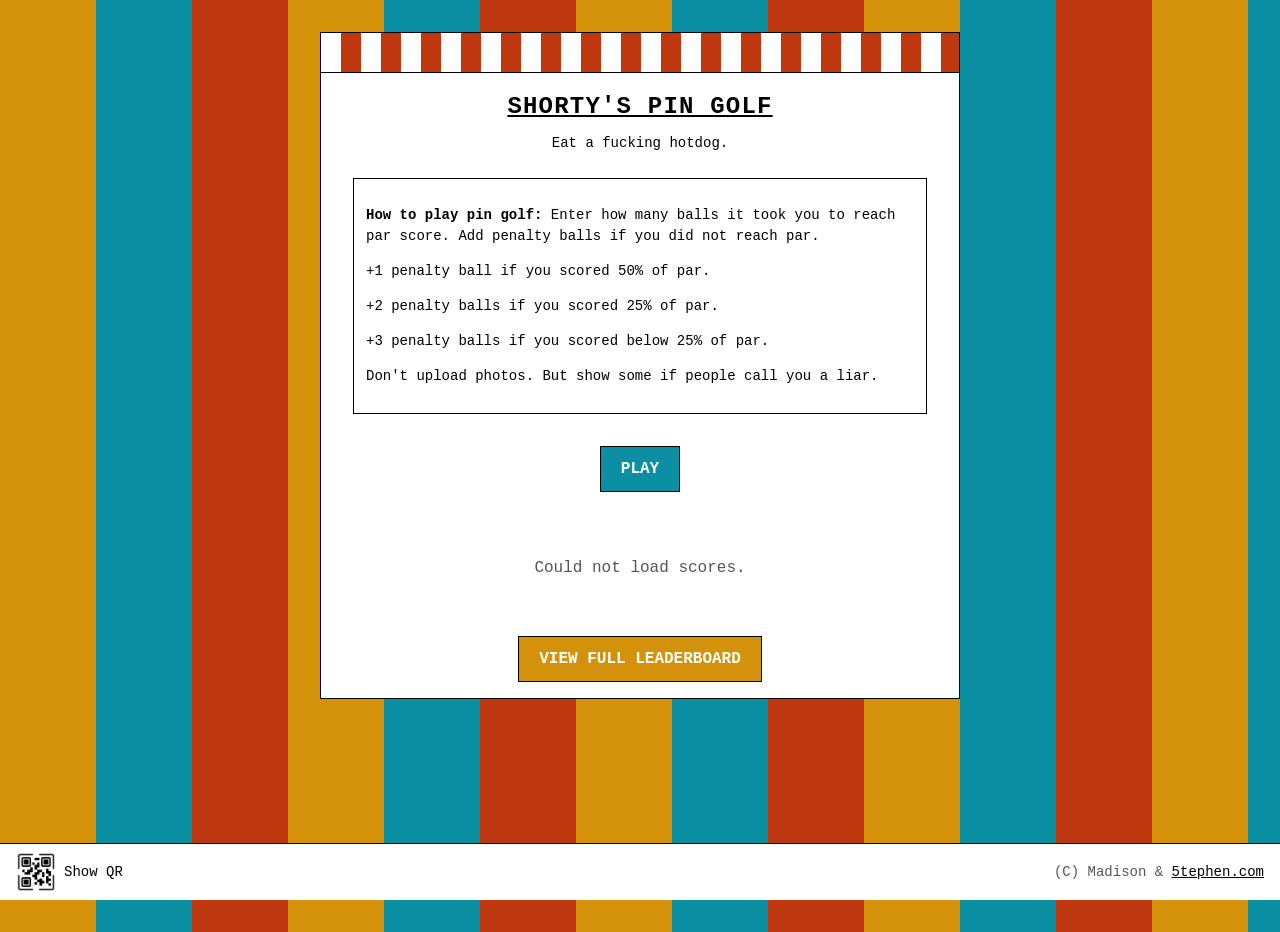
<file: index.html>
<!DOCTYPE html>
<html lang="en">
<head>
  <meta charset="UTF-8">
  <meta name="viewport" content="width=device-width, initial-scale=1">
  <title>Shorty's Pin Golf</title>
  <link rel="icon" href="favicon.svg" type="image/svg+xml">
  <link rel="stylesheet" href="css/style.css">
</head>
<body>
  <main class="container">
    <div id="site-header"></div>

    <div class="scoring-help">
      <p>
        <b>How to play pin golf:</b> Enter how many balls it took you to reach par score.
        Add penalty balls if you did not reach par.
      </p>
      <p>+1 penalty ball if you scored 50% of par.</p>
      <p>+2 penalty balls if you scored 25% of par.</p>
      <p>+3 penalty balls if you scored below 25% of par.</p>
      <p>Don't upload photos. But show some if people call you a liar.</p>
    </div>

    <div class="home-play-wrap">
      <a href="play.html" class="button button-play">PLAY</a>
    </div>

    <div id="leaderboard-top"></div>

    <div class="home-actions">
      <a href="leaderboard.html" class="button button-gold">View full leaderboard</a>
    </div>
    <div id="site-footer" class="site-footer"></div>
  </main>

  <script src="js/header.js"></script>
  <script src="js/holes.js"></script>
  <script src="js/qrcode.min.js"></script>
  <script src="js/app.js?v=5"></script>
  <script>
    renderSiteHeader({ qr: true });
    loadLeaderboard(document.getElementById('leaderboard-top'), { limit: 5 }).catch(() => {
      document.getElementById('leaderboard-top').innerHTML =
        '<p class="empty-state">Could not load scores.</p>';
    });
  </script>
</body>
</html>
</file>
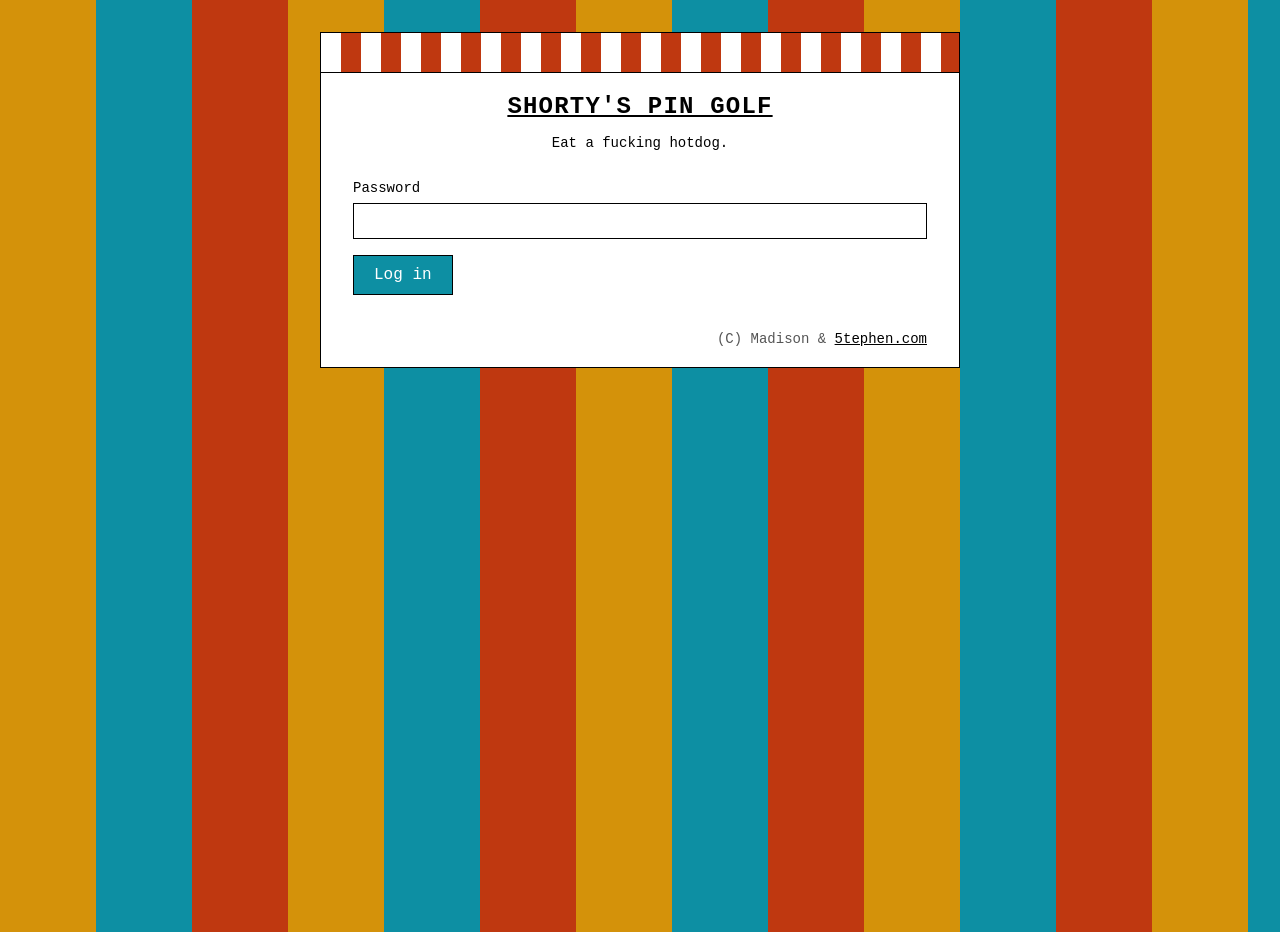
<file: admin.html>
<!DOCTYPE html>
<html lang="en">
<head>
  <meta charset="UTF-8">
  <meta name="viewport" content="width=device-width, initial-scale=1">
  <title>Admin — Shorty's Pin Golf</title>
  <link rel="icon" href="favicon.svg" type="image/svg+xml">
  <link rel="stylesheet" href="css/style.css">
</head>
<body>
  <main class="container">
    <div id="site-header"></div>

    <div id="login-panel">
      <form id="admin-login" class="admin-login">
        <div class="form-row">
          <label for="admin-password">Password</label>
          <input type="password" id="admin-password" name="password" maxlength="64" autocomplete="current-password" required>
        </div>
        <div class="form-actions">
          <button type="submit" class="primary">Log in</button>
        </div>
      </form>
      <div id="login-message" class="message" hidden></div>
    </div>

    <div id="admin-panel" hidden>
      <div class="admin-toolbar">
        <button type="button" id="admin-logout" class="button">Log out</button>
      </div>
      <div id="admin-leaderboard"></div>
      <div id="admin-message" class="message" hidden></div>
      <div class="admin-footer">
        <button type="button" id="admin-clear-scores" class="button-danger admin-clear-btn">Clear all scores</button>
      </div>
    </div>
    <div id="site-footer" class="site-footer"></div>
  </main>

  <script src="js/header.js"></script>
  <script src="js/holes.js"></script>
  <script src="js/app.js?v=5"></script>
  <script src="js/admin.js?v=2"></script>
  <script>
    renderSiteHeader();
    initAdminPage();
  </script>
</body>
</html>
</file>
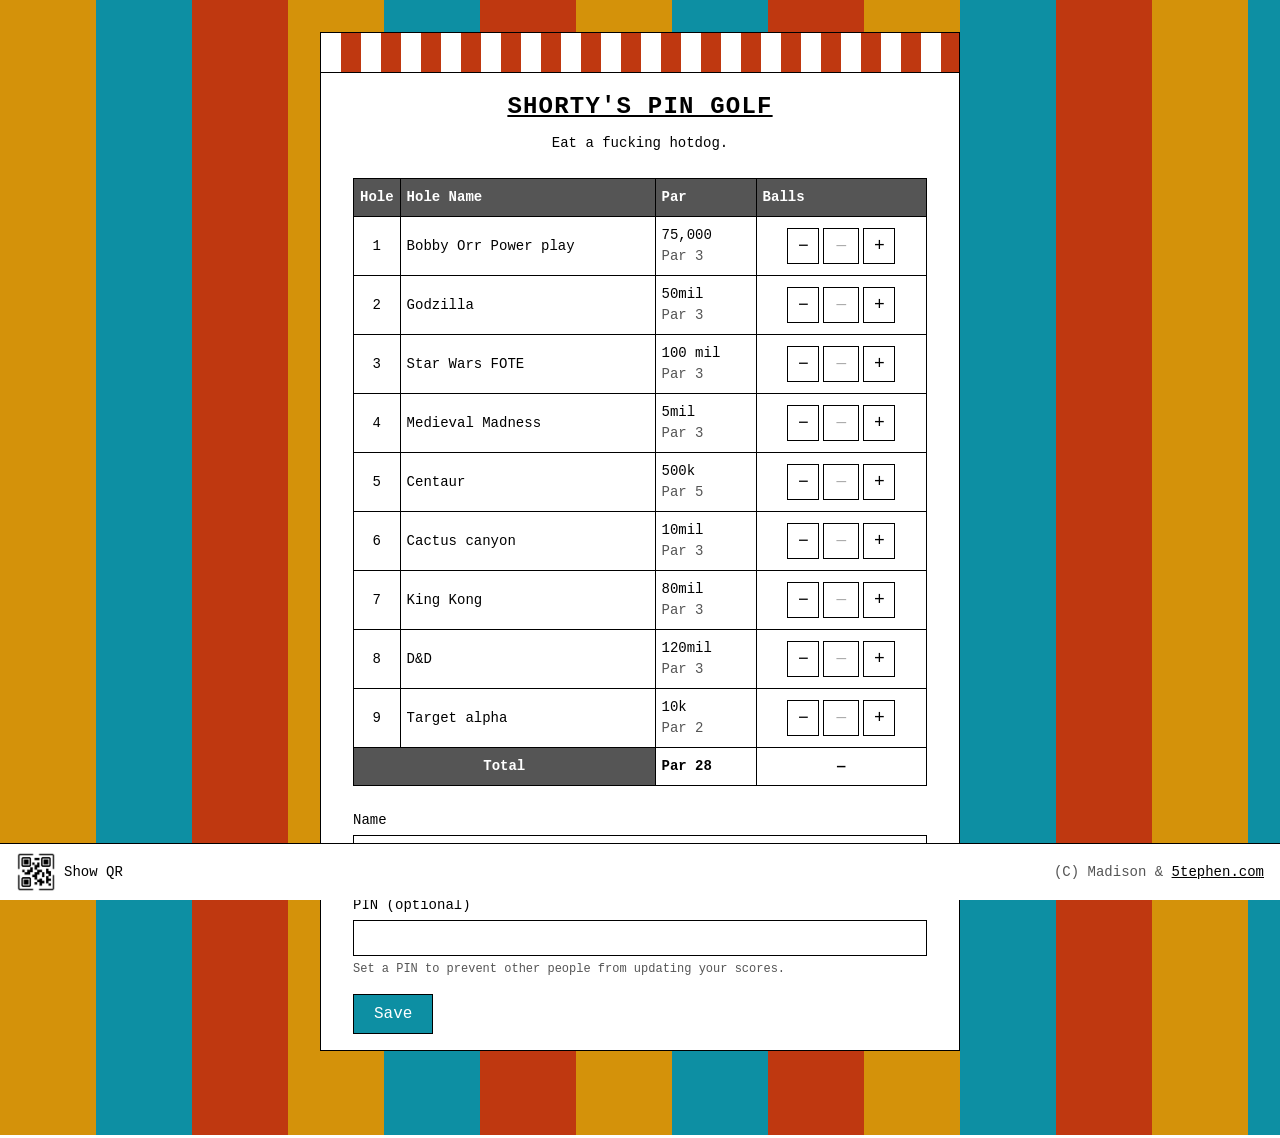
<file: entry.html>
<!DOCTYPE html>
<html lang="en">
<head>
  <meta charset="UTF-8">
  <meta name="viewport" content="width=device-width, initial-scale=1">
  <title>Entry — Shorty's Pin Golf</title>
  <link rel="icon" href="favicon.svg" type="image/svg+xml">
  <link rel="stylesheet" href="css/style.css">
</head>
<body>
  <main class="container">
    <div id="site-header"></div>

    <p id="entry-meta" class="entry-meta"></p>

    <form id="score-form">
      <table>
        <thead>
          <tr>
            <th class="hole-num">Hole</th>
            <th>Hole Name</th>
            <th>Par</th>
            <th>Balls</th>
          </tr>
        </thead>
        <tbody id="holes-body"></tbody>
        <tfoot>
          <tr>
            <td colspan="2" class="total-label">Total</td>
            <td>Par 28</td>
            <td id="player-total">—</td>
          </tr>
        </tfoot>
      </table>

      <div class="form-row">
        <label for="name">Name</label>
        <input type="text" id="name" name="name" autocomplete="name" maxlength="64" required>
      </div>

      <div class="form-row" id="edit-pin-row" hidden>
        <label for="editPin">PIN to save changes</label>
        <input type="password" id="editPin" name="editPin" maxlength="32" autocomplete="current-password">
        <small>This entry is protected.</small>
      </div>

      <div class="form-actions">
        <button type="submit" class="primary">Save changes</button>
        <a href="leaderboard.html" class="button">Leaderboard</a>
      </div>

      <div id="message" class="message" hidden></div>
    </form>
    <div id="site-footer" class="site-footer"></div>
  </main>

  <script src="js/header.js"></script>
  <script src="js/holes.js"></script>
  <script src="js/score-input.js"></script>
  <script src="js/input-guard.js"></script>
  <script src="js/app.js?v=5"></script>
  <script>
    renderSiteHeader();

    const params = new URLSearchParams(window.location.search);
    const id = params.get('id');

    if (!id || !isValidEntryId(id)) {
      window.location.href = 'play.html';
    } else {
      loadEntry(id)
        .then((entry) => {
          document.getElementById('entry-meta').textContent =
            `${entry.name} · saved ${new Date(entry.updatedAt).toLocaleString()} · ${formatVsPar(entry.scores)} balls`;

          if (entry.hasPin) {
            document.getElementById('edit-pin-row').hidden = false;
          }

          initEditForm({
            form: document.getElementById('score-form'),
            tbody: document.getElementById('holes-body'),
            messageEl: document.getElementById('message'),
            entry,
          });
        })
        .catch(() => {
          const container = document.querySelector('.container');
          container.replaceChildren();
          const p = document.createElement('p');
          p.className = 'empty-state';
          p.textContent = 'Entry not found. ';
          const a = document.createElement('a');
          a.href = 'leaderboard.html';
          a.textContent = 'Back to leaderboard';
          p.appendChild(a);
          container.appendChild(p);
        });
    }
  </script>
</body>
</html>
</file>
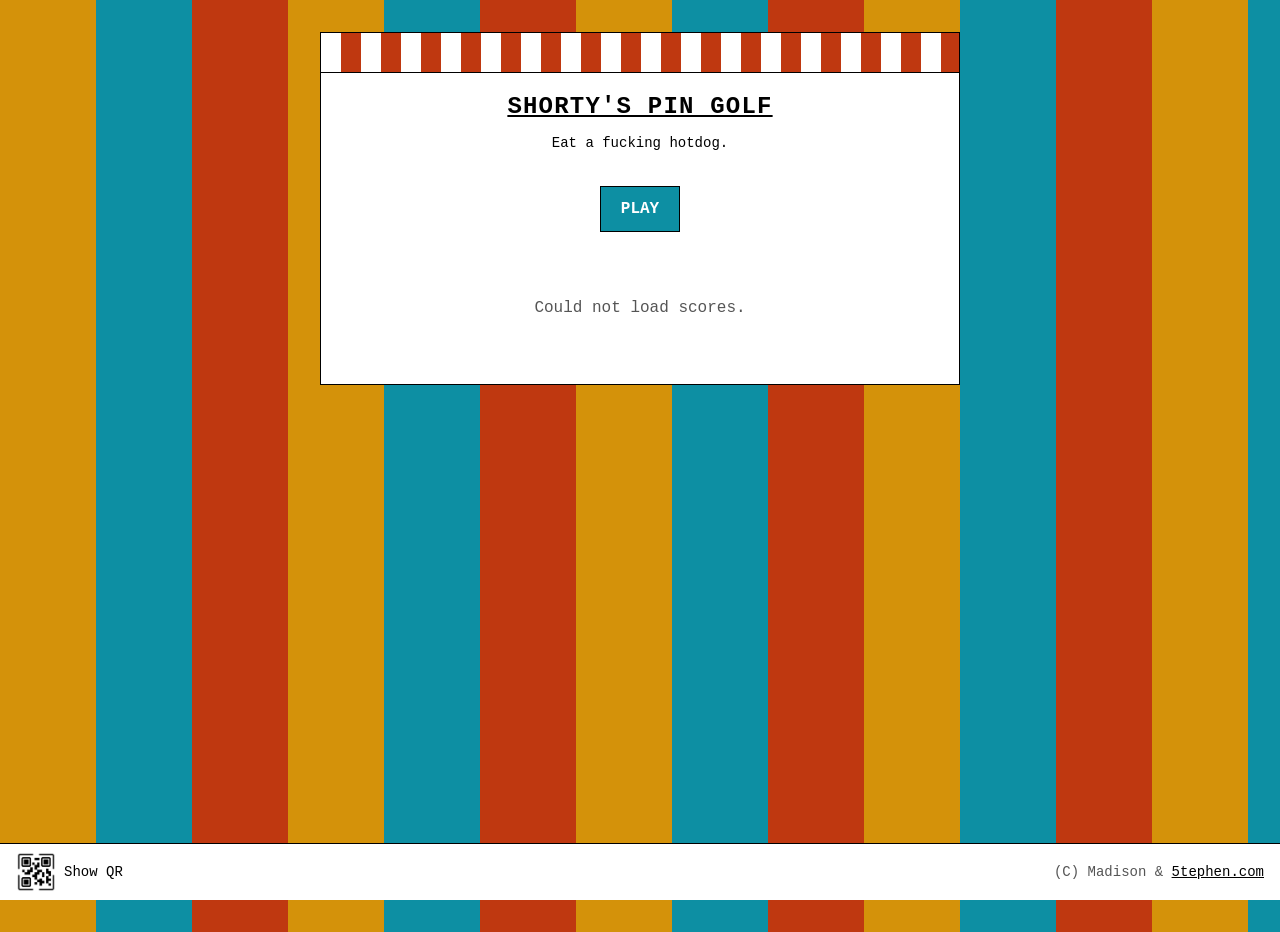
<file: leaderboard.html>
<!DOCTYPE html>
<html lang="en">
<head>
  <meta charset="UTF-8">
  <meta name="viewport" content="width=device-width, initial-scale=1">
  <title>Leaderboard — Shorty's Pin Golf</title>
  <link rel="icon" href="favicon.svg" type="image/svg+xml">
  <link rel="stylesheet" href="css/style.css">
</head>
<body>
  <main class="container">
    <div id="site-header"></div>

    <div class="home-play-wrap">
      <a href="play.html" class="button button-play">PLAY</a>
    </div>

    <div id="leaderboard"></div>
    <div id="site-footer" class="site-footer"></div>
  </main>

  <script src="js/header.js"></script>
  <script src="js/holes.js"></script>
  <script src="js/qrcode.min.js"></script>
  <script src="js/app.js?v=8"></script>
  <script>
    renderSiteHeader({ qr: true });
    const highlightId = new URLSearchParams(window.location.search).get('highlight');
    loadLeaderboard(document.getElementById('leaderboard'), {
      highlightId: isValidEntryId(highlightId) ? highlightId : null,
    }).catch(() => {
      document.getElementById('leaderboard').innerHTML =
        '<p class="empty-state">Could not load scores.</p>';
    });
  </script>
</body>
</html>
</file>
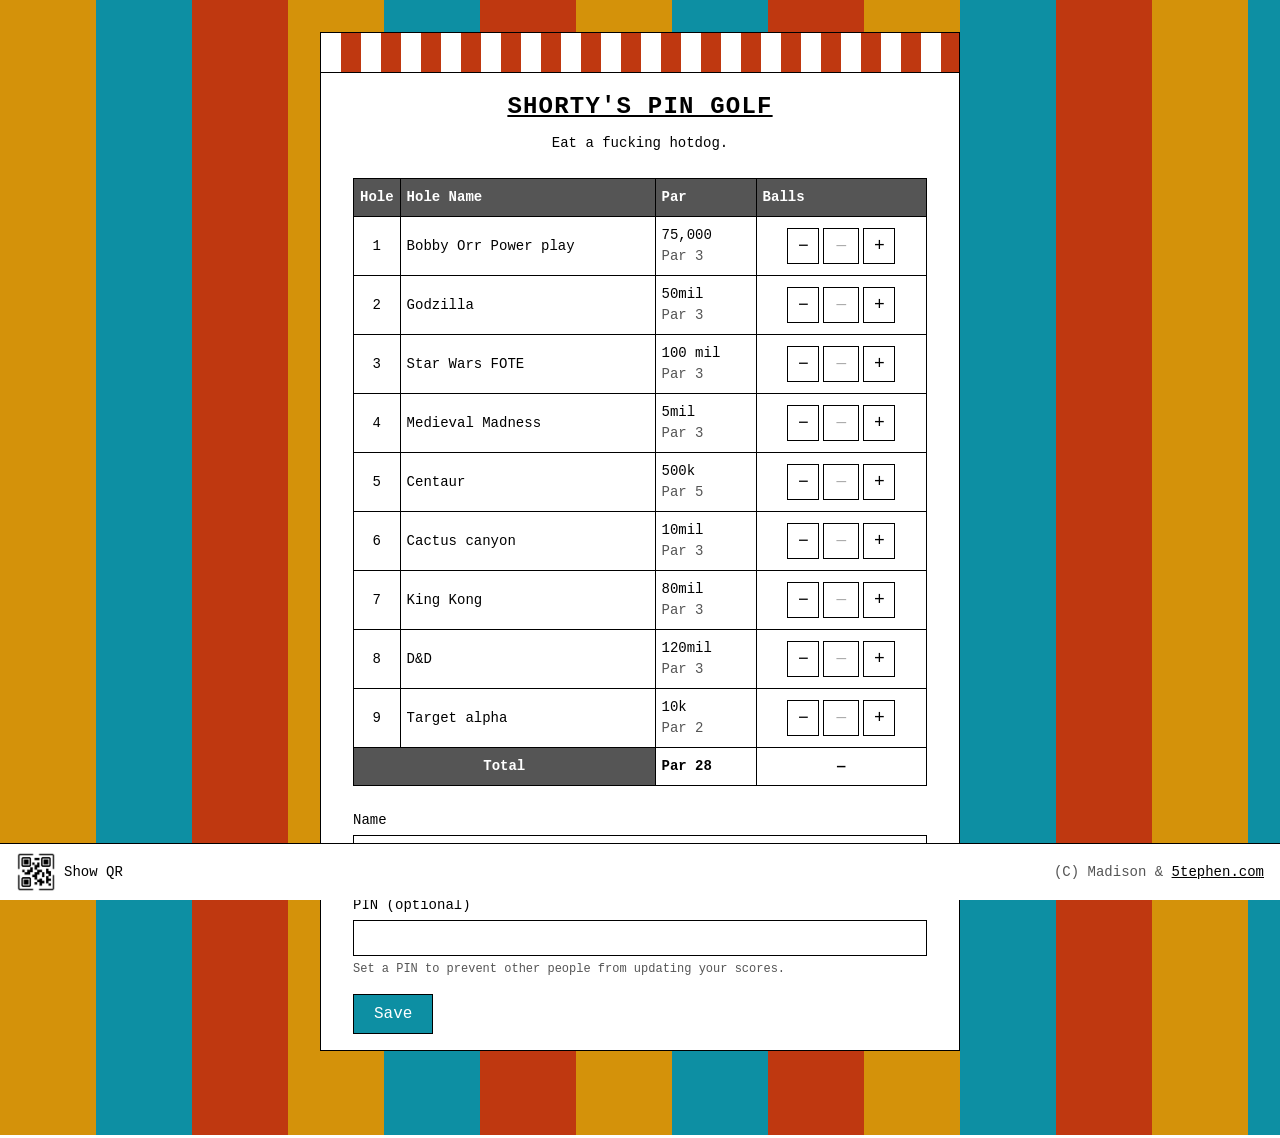
<file: play.html>
<!DOCTYPE html>
<html lang="en">
<head>
  <meta charset="UTF-8">
  <meta name="viewport" content="width=device-width, initial-scale=1">
  <title>Play — Shorty's Pin Golf</title>
  <link rel="icon" href="favicon.svg" type="image/svg+xml">
  <link rel="stylesheet" href="css/style.css">
</head>
<body>
  <main class="container">
    <div id="site-header"></div>

    <form id="score-form">
      <table>
        <thead>
          <tr>
            <th class="hole-num">Hole</th>
            <th>Hole Name</th>
            <th>Par</th>
            <th>Balls</th>
          </tr>
        </thead>
        <tbody id="holes-body"></tbody>
        <tfoot>
          <tr>
            <td colspan="2" class="total-label">Total</td>
            <td>Par 28</td>
            <td id="player-total">—</td>
          </tr>
        </tfoot>
      </table>

      <div class="form-row">
        <label for="name">Name</label>
        <input type="text" id="name" name="name" autocomplete="name" maxlength="64" required>
      </div>

      <div class="form-row">
        <label for="pin">PIN (optional)</label>
        <input type="password" id="pin" name="pin" maxlength="32" autocomplete="new-password">
        <small>Set a PIN to prevent other people from updating your scores.</small>
      </div>

      <div class="form-actions">
        <button type="submit" class="primary">Save</button>
      </div>

      <div id="message" class="message" hidden></div>
    </form>
    <div id="site-footer" class="site-footer"></div>
  </main>

  <script src="js/header.js"></script>
  <script src="js/holes.js"></script>
  <script src="js/score-input.js"></script>
  <script src="js/input-guard.js"></script>
  <script src="js/qrcode.min.js"></script>
  <script src="js/draft.js?v=2"></script>
  <script src="js/app.js?v=6"></script>
  <script>
    renderSiteHeader({ qr: true });
    initScoreForm({
      form: document.getElementById('score-form'),
      tbody: document.getElementById('holes-body'),
      messageEl: document.getElementById('message'),
    }).catch((err) => console.error('initScoreForm failed', err));
  </script>
</body>
</html>
</file>
<file: css/style.css>
:root {
  --stripe-width: 6em;
  --container-stripe-width: 1.25em;
  --tone-gold: #d4920a;
  --tone-teal: #0d8fa3;
  --tone-rust: #bf3810;
  --header-bg: #555;
  --border: 1px solid #000;
  --font: monospace;
}

*,
*::before,
*::after {
  box-sizing: border-box;
}

body {
  margin: 0;
  min-height: 100vh;
  font-family: var(--font);
  font-size: 16px;
  line-height: 1.5;
  color: #000;
  background: repeating-linear-gradient(
    90deg,
    var(--tone-gold) 0,
    var(--tone-gold) var(--stripe-width),
    var(--tone-teal) var(--stripe-width),
    var(--tone-teal) calc(var(--stripe-width) * 2),
    var(--tone-rust) calc(var(--stripe-width) * 2),
    var(--tone-rust) calc(var(--stripe-width) * 3)
  );
}

.container {
  max-width: 640px;
  margin: 2rem auto;
  padding: 1rem 2rem;
  background: #fff;
  border: var(--border);
  overflow: hidden;
}

.container::before {
  content: '';
  display: block;
  height: calc(var(--container-stripe-width) * 2);
  margin: -1rem -2rem 1rem;
  background: repeating-linear-gradient(
    90deg,
    #fff 0,
    #fff var(--container-stripe-width),
    var(--tone-rust) var(--container-stripe-width),
    var(--tone-rust) calc(var(--container-stripe-width) * 2)
  );
  border-bottom: var(--border);
}

#site-header {
  margin-bottom: 1.5rem;
  text-align: center;
}

.site-title-link {
  color: #000;
  text-decoration: underline;
}

.site-title-link:visited,
.site-title-link:hover,
.site-title-link:active {
  color: #000;
}

.home-play-wrap {
  margin: 2rem 0;
  text-align: center;
}

.home-actions {
  margin-top: 1.5rem;
  text-align: center;
}

.button-play {
  display: inline-block;
  padding: 1rem 3rem;
  font-size: 1.5rem;
  font-weight: bold;
  background: var(--tone-teal);
  color: #fff;
  border: var(--border);
  text-decoration: none;
}

.button-play:active {
  opacity: 0.85;
}

h1 {
  margin: 0 0 0.5rem;
  font-size: 1.5rem;
  text-align: center;
  letter-spacing: 0.05em;
}

.subtitle {
  margin: 0 0 1.5rem;
  text-align: center;
  font-size: 0.875rem;
}

.site-footer {
  margin-top: 2rem;
  text-align: right;
  color: #555;
}

body.has-qr-footer {
  padding-bottom: 3.25rem;
}

.site-footer-bar {
  position: fixed;
  bottom: 0;
  left: 0;
  right: 0;
  z-index: 100;
  margin-top: 0;
  display: flex;
  align-items: center;
  justify-content: space-between;
  padding: 0.5rem 1rem;
  background: #fff;
  border-top: var(--border);
  text-align: left;
}

.site-footer-copy {
  color: #555;
  font-size: 0.875rem;
}

.site-footer-link {
  color: #000;
  text-decoration: underline;
  font-size: inherit;
  font-weight: inherit;
}

.site-footer-link:hover,
.site-footer-link:visited {
  color: #000;
}

.qr-footer-prompt {
  display: flex;
  align-items: center;
  gap: 0.5rem;
}

.qr-footer-label {
  padding: 0;
  background: transparent;
  border: none;
  font: inherit;
  font-size: 0.875rem;
  color: #000;
  cursor: pointer;
  line-height: 1.2;
}

.qr-footer-label:active {
  opacity: 0.85;
}

.qr-fab {
  display: flex;
  align-items: center;
  justify-content: center;
  padding: 0;
  background: transparent;
  border: none;
  color: #000;
  cursor: pointer;
  line-height: 0;
}

.qr-fab:active {
  opacity: 0.85;
}

.qr-fab-icon {
  display: block;
  width: 2.5rem;
  height: 2.5rem;
}

.qr-modal {
  position: fixed;
  inset: 0;
  z-index: 200;
  display: flex;
  align-items: center;
  justify-content: center;
  background: rgba(0, 0, 0, 0.65);
}

.qr-modal[hidden] {
  display: none;
}

.qr-modal-code {
  padding: 0.5rem;
  background: #fff;
  border: var(--border);
  line-height: 0;
  cursor: pointer;
}

.qr-modal-code img,
.qr-modal-code canvas {
  display: block;
}

.scoring-help {
  margin: 0 0 1.5rem;
  padding: 0.75rem;
  border: var(--border);
  font-size: 0.875rem;
}

nav {
  margin-bottom: 1.5rem;
  text-align: center;
}

nav a {
  color: #000;
}

table {
  width: 100%;
  border-collapse: collapse;
  font-size: 0.8125rem;
}

th,
td {
  border: var(--border);
  padding: 0.5rem 0.375rem;
  vertical-align: middle;
}

th {
  background: var(--header-bg);
  color: #fff;
  font-weight: bold;
  text-align: left;
}

.hole-num {
  width: 2.5rem;
  text-align: center;
}

.hole-name {
  word-break: break-word;
}

.par-cell {
  white-space: nowrap;
}

.par-target {
  display: block;
}

.par-balls {
  display: block;
  color: #555;
}

.score-cell-wrap {
  display: flex;
  align-items: center;
  justify-content: center;
  gap: 0.25rem;
  min-width: 5.5rem;
}

.score-btn {
  width: 2rem;
  height: 2.25rem;
  padding: 0;
  font-family: var(--font);
  font-size: 1.125rem;
  line-height: 1;
  border: var(--border);
  background: #fff;
  cursor: pointer;
  flex-shrink: 0;
  touch-action: manipulation;
}

.score-btn:active {
  background: #eee;
}

.score-display {
  width: 2.25rem;
  height: 2.25rem;
  display: flex;
  align-items: center;
  justify-content: center;
  border: var(--border);
  background: #fff;
  font-family: var(--font);
  font-size: 1rem;
  cursor: pointer;
  touch-action: manipulation;
  user-select: none;
}

.score-display:active {
  background: #eee;
}

.score-display.empty {
  color: #aaa;
}

tfoot td {
  font-weight: bold;
}

tfoot .total-label {
  background: var(--header-bg);
  color: #fff;
  text-align: center;
}

tfoot #player-total {
  text-align: center;
}

.form-row {
  margin-top: 1.5rem;
}

.form-row label {
  display: block;
  margin-bottom: 0.25rem;
  font-size: 0.875rem;
}

.form-row input[type='text'],
.form-row input[type='password'] {
  width: 100%;
  padding: 0.5rem;
  font-family: var(--font);
  font-size: 1rem;
  border: var(--border);
}

.form-row small {
  display: block;
  margin-top: 0.25rem;
  font-size: 0.75rem;
  color: #555;
}

.form-actions {
  margin-top: 1rem;
  display: flex;
  gap: 0.75rem;
  flex-wrap: wrap;
}

button.primary,
a.button {
  padding: 0.625rem 1.25rem;
  font-family: var(--font);
  font-size: 1rem;
  border: var(--border);
  background: #fff;
  cursor: pointer;
  text-decoration: none;
  color: #000;
  display: inline-block;
  touch-action: manipulation;
}

button.primary {
  background: var(--tone-teal);
  color: #fff;
}

a.button-play {
  background: var(--tone-teal);
  color: #fff;
}

a.button-gold {
  background: var(--tone-gold);
  color: #fff;
  font-weight: bold;
  text-transform: uppercase;
}

button.primary:active,
a.button:active {
  opacity: 0.85;
}

.message {
  margin-top: 1rem;
  padding: 0.75rem;
  border: var(--border);
  font-size: 0.875rem;
}

.message.error {
  background: #fff0f0;
}

.message.success {
  background: #f0fff0;
}

.message-link {
  color: #0066cc;
  font-weight: bold;
}

.message-link:hover,
.message-link:visited {
  color: #0066cc;
}

.leaderboard-table {
  width: 100%;
}

.leaderboard-note {
  text-align: left;
  margin: 0 0 1rem;
}

.leaderboard-par {
  background: #e8e8e8;
  color: #666;
}

.leaderboard-complete-cutoff td {
  border-bottom: 2px solid #c00;
}

.leaderboard-table th {
  font-weight: normal;
  text-transform: none;
}

.leaderboard-table th:nth-child(2),
.leaderboard-table th:nth-child(3),
.leaderboard-table th:nth-child(4),
.leaderboard-table td.leaderboard-holes,
.leaderboard-table td.leaderboard-balls,
.leaderboard-table td.leaderboard-delta {
  text-align: center;
  width: 4.5rem;
}

.leaderboard-table a {
  color: #000;
  font-weight: bold;
}

.leaderboard-highlight {
  background: var(--tone-teal);
  color: #fff;
}

.leaderboard-highlight a {
  color: #fff;
}

.leaderboard-empty {
  text-align: center;
  padding: 1.5rem;
  color: #555;
}

.entry-meta {
  margin-bottom: 1rem;
  font-size: 0.875rem;
  color: #555;
}

.empty-state {
  text-align: center;
  padding: 2rem 1rem;
  color: #555;
}

.admin-toolbar {
  margin-bottom: 1rem;
  text-align: right;
}

.admin-leaderboard-table th:last-child,
.admin-delete-cell {
  text-align: right;
  width: 5rem;
}

button.button-danger {
  padding: 0.375rem 0.625rem;
  font-family: var(--font);
  font-size: 0.75rem;
  border: var(--border);
  background: var(--tone-rust);
  color: #fff;
  cursor: pointer;
  touch-action: manipulation;
}

button.button-danger:active {
  opacity: 0.85;
}

.admin-footer {
  margin-top: 2rem;
  padding-top: 1rem;
  border-top: var(--border);
  text-align: center;
}

.admin-clear-btn {
  font-size: 0.875rem;
  padding: 0.625rem 1.25rem;
}

@media (min-width: 480px) {
  table {
    font-size: 0.875rem;
  }
}
</file>
